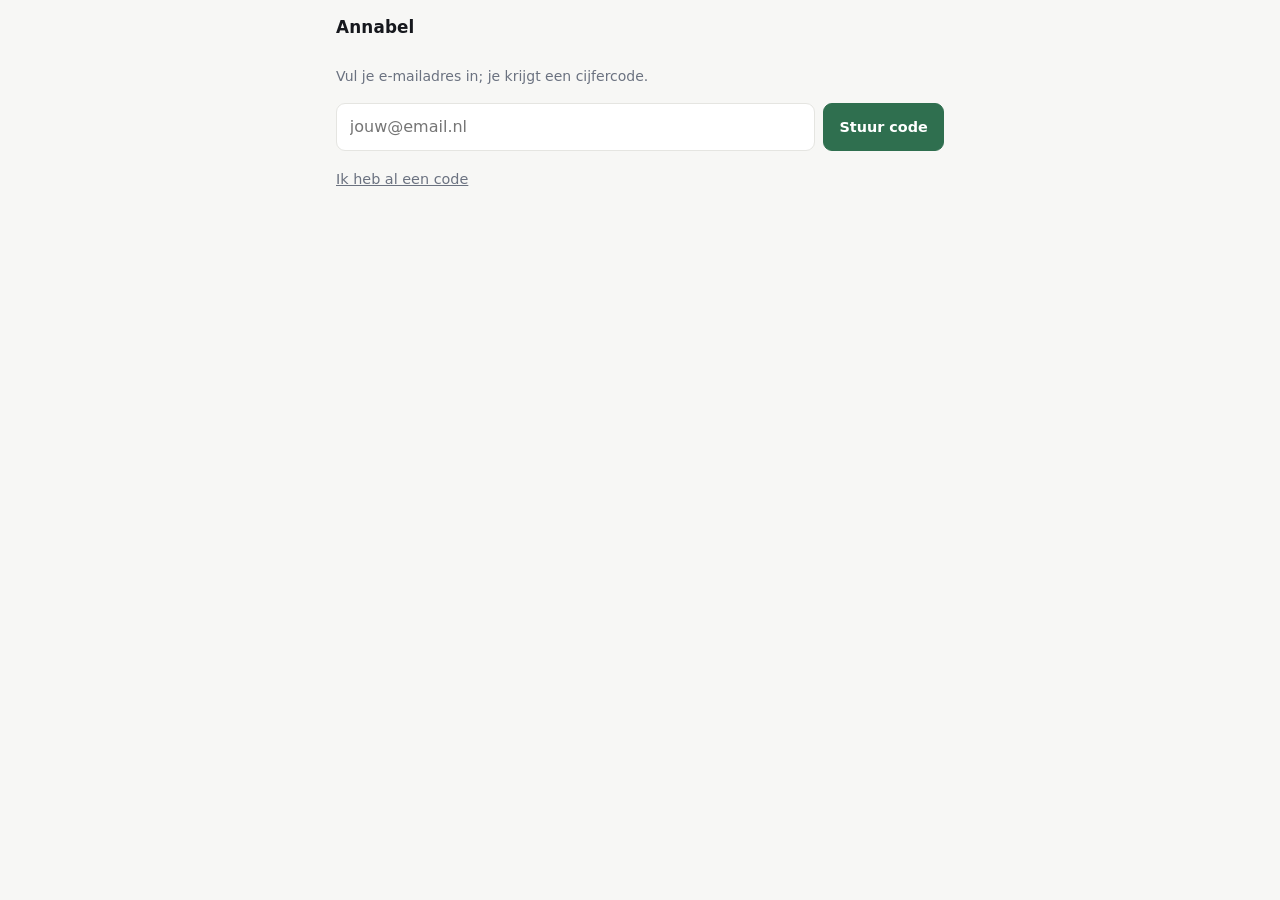
<file: index.html>
<!doctype html>
<html lang="nl">
<head>
<meta charset="utf-8">
<meta name="viewport" content="width=device-width, initial-scale=1, viewport-fit=cover">
<meta name="theme-color" content="#111418">
<!-- Alles draait lokaal; alleen praten met onze eigen Supabase is toegestaan.
     Beschermt tegen het injecteren of naladen van vreemde scripts. -->
<meta http-equiv="Content-Security-Policy" content="default-src 'self'; connect-src 'self' https://sfkcnfwgjwqrmtmcksxd.supabase.co; img-src 'self' data:; style-src 'self'; script-src 'self'; base-uri 'self'; form-action 'self'">
<title>PA Annabel</title>
<link rel="manifest" href="manifest.json">
<link rel="apple-touch-icon" href="icon.svg">
<meta name="apple-mobile-web-app-capable" content="yes">
<meta name="apple-mobile-web-app-status-bar-style" content="black-translucent">
<link rel="stylesheet" href="styles.css?v=e4ccd8f">
</head>
<body>

<div id="pull" aria-hidden="true"><span class="spinner"></span></div>

<header id="top">
  <h1>Annabel <span id="badge" class="badge" hidden></span></h1>
  <button id="refresh" class="icon-btn" aria-label="Verversen" hidden>&#8635;</button>
</header>

<main>
  <!-- Inloggen -->
  <section id="login" hidden>
    <div id="login-step-email">
      <p class="muted">Vul je e-mailadres in; je krijgt een cijfercode.</p>
      <form id="login-form">
        <input id="email" type="email" inputmode="email" autocomplete="email"
               placeholder="jouw@email.nl" required>
        <button type="submit" class="primary">Stuur code</button>
      </form>
      <button id="have-code" class="link-btn">Ik heb al een code</button>
    </div>
    <div id="login-step-code" hidden>
      <p class="muted">Typ de code uit de mail. Dit hoeft maar één keer — daarna blijf je ingelogd.</p>
      <form id="code-form">
        <input id="code" type="text" inputmode="numeric" autocomplete="one-time-code"
               placeholder="12345678" required>
        <button type="submit" class="primary">Log in</button>
      </form>
      <button id="code-back" class="link-btn">Ander adres of nieuwe code</button>
    </div>
    <p id="login-msg" class="muted" role="status"></p>
  </section>

  <!-- App -->
  <section id="app" hidden>
    <form id="cmd-form" autocomplete="off">
      <input id="cmd" type="text" placeholder="Vraag of opdracht voor Annabel…" maxlength="500">
      <button type="button" id="mic" aria-label="Inspreken" hidden>&#127908;</button>
      <button type="submit" class="primary" aria-label="Versturen">&#8593;</button>
    </form>
    <div id="approved-queue"></div>
    <div id="cmd-open"></div>

    <article id="brief" class="brief" hidden>
      <h2 id="brief-headline"></h2>
      <div id="brief-body"></div>
      <time id="brief-time" class="muted"></time>
    </article>

    <details id="tasks" class="tasks" hidden>
      <summary><span id="tasks-count"></span></summary>
      <div id="tasks-list"></div>
    </details>

    <div id="list"></div>

    <div id="empty" class="empty" hidden>
      <p class="empty-mark">✓</p>
      <p>Niets open.</p>
      <p class="muted">Annabel kijkt morgenochtend weer.</p>
    </div>

    <details id="history" hidden>
      <summary><span id="history-count"></span></summary>
      <div id="history-list"></div>
    </details>

    <footer>
      <span id="who" class="muted"></span>
      <span>
        <button id="notif" class="link-btn" hidden>Meldingen aanzetten</button>
        <button id="logout" class="link-btn">Uitloggen</button>
      </span>
    </footer>
  </section>

  <!-- Skeleton tijdens laden -->
  <div id="loading">
    <div class="skeleton sk-brief"></div>
    <div class="skeleton sk-card"></div>
    <div class="skeleton sk-card"></div>
  </div>

  <p id="error" class="error" role="alert" hidden></p>
</main>

<div id="toast" class="toast" role="status" aria-live="polite" hidden>
  <span id="toast-msg"></span>
  <button id="toast-undo" class="link-btn">Ongedaan maken</button>
</div>

<script src="config.js?v=e4ccd8f"></script>
<script src="vendor/supabase.js?v=e4ccd8f"></script>
<script type="module" src="app.js?v=e4ccd8f"></script>
</body>
</html>
</file>
<file: styles.css>
:root {
  --bg: #f7f7f5;
  --card: #ffffff;
  --ink: #16181d;
  --muted: #6b7280;
  --line: #e5e5e1;
  --accent: #2f6f4f;
  --on-accent: #ffffff;
  --danger: #a33;
  --now: #b4451f;
  --radius: 14px;
}

@media (prefers-color-scheme: dark) {
  :root {
    --bg: #111418;
    --card: #1a1e24;
    --ink: #e9eaec;
    --muted: #9aa1ab;
    --line: #2a2f37;
    --accent: #6fbf90;
    --on-accent: #10241a;
    --danger: #e07a7a;
    --now: #e8955f;
  }
}

* { box-sizing: border-box; }

/* Moet vóór alle display-regels staan: een class als `.toast { display: flex }`
   wint anders van het `hidden`-attribuut en het element blijft zichtbaar. */
[hidden] { display: none !important; }

body {
  margin: 0 auto;
  padding: 0 1rem calc(5rem + env(safe-area-inset-bottom));
  background: var(--bg);
  color: var(--ink);
  font: 16px/1.55 -apple-system, BlinkMacSystemFont, "Segoe UI", system-ui, sans-serif;
  -webkit-font-smoothing: antialiased;
  max-width: 40rem;
  overscroll-behavior-y: contain;
}

header {
  display: flex;
  align-items: center;
  justify-content: space-between;
  padding: calc(0.9rem + env(safe-area-inset-top)) 0 0.7rem;
  position: sticky;
  top: 0;
  background: var(--bg);
  z-index: 3;
}

h1 { font-size: 1.05rem; font-weight: 600; letter-spacing: 0.01em; margin: 0; }
h2 { font-size: 1.15rem; line-height: 1.32; margin: 0 0 0.45rem; }

.badge {
  display: inline-block;
  min-width: 1.35rem;
  padding: 0 0.4rem;
  margin-left: 0.35rem;
  border-radius: 999px;
  background: var(--accent);
  color: var(--on-accent);
  font-size: 0.75rem;
  font-weight: 700;
  line-height: 1.35rem;
  text-align: center;
  vertical-align: 2px;
}

.muted { color: var(--muted); font-size: 0.875rem; }
.error { color: var(--danger); font-size: 0.9rem; }

/* --- opdrachten ----------------------------------------------------------- */
#cmd-form { margin: 0 0 0.6rem; }
#cmd-form button { flex: none; width: 2.75rem; padding: 0; font-size: 1.1rem; }
#mic.listening { border-color: var(--now); color: var(--now); animation: pulse 1s ease infinite; }
@keyframes pulse { 50% { transform: scale(1.12); } }

.queue-row {
  display: flex;
  align-items: center;
  gap: 0.55rem;
  font-size: 0.875rem;
  color: var(--muted);
  padding: 0.3rem 0.2rem;
}
.queue-row::before { content: "→"; color: var(--accent); }
#approved-queue:not(:empty) { margin-bottom: 1rem; }
.cmd-row {
  display: flex;
  align-items: center;
  gap: 0.6rem;
  font-size: 0.875rem;
  color: var(--muted);
  background: var(--card);
  border: 1px dashed var(--line);
  border-radius: 9px;
  padding: 0.45rem 0.75rem;
  margin-bottom: 0.4rem;
}
.cmd-row span { flex: 1; }
.cmd-row::before { content: "⏳"; }
#cmd-open:not(:empty) { margin-bottom: 1.2rem; }

/* --- brief --------------------------------------------------------------- */
.brief {
  background: var(--card);
  border: 1px solid var(--line);
  border-radius: var(--radius);
  padding: 1rem 1.1rem;
  margin-bottom: 1.5rem;
}
.brief p { margin: 0 0 0.6rem; }

.point {
  position: relative;
  padding: 0.55rem 0 0.55rem 1.6rem;
  border-top: 1px solid var(--line);
  cursor: pointer;
  -webkit-tap-highlight-color: transparent;
  transition: opacity 0.15s ease;
}
.point:first-child { border-top: none; }
.point::before {
  content: "";
  position: absolute;
  left: 0.1rem;
  top: 0.85rem;
  width: 0.85rem;
  height: 0.85rem;
  border: 1.5px solid var(--muted);
  border-radius: 50%;
}
.point.struck {
  opacity: 0.45;
  text-decoration: line-through;
  text-decoration-color: var(--muted);
}
.point.struck::before {
  content: "✓";
  border-color: var(--accent);
  background: var(--accent);
  color: var(--on-accent);
  font-size: 0.65rem;
  line-height: 0.85rem;
  text-align: center;
}
#brief-time { display: block; margin-top: 0.7rem; }

/* --- groepen ------------------------------------------------------------- */
.group-label {
  font-size: 0.75rem;
  font-weight: 600;
  text-transform: uppercase;
  letter-spacing: 0.08em;
  color: var(--muted);
  margin: 1.5rem 0 0.6rem;
}
.group-label.now { color: var(--now); }
.group-label.failed { color: var(--danger); }

/* --- kaarten ------------------------------------------------------------- */
.card {
  background: var(--card);
  border: 1px solid var(--line);
  border-radius: var(--radius);
  padding: 0.9rem 1rem;
  margin-bottom: 0.7rem;
  transition: opacity 0.2s ease, transform 0.2s ease;
}
.card.gone { opacity: 0; transform: translateX(1.5rem); }
.card.is-failed { border-color: var(--danger); }

.card .kind {
  font-size: 0.72rem;
  text-transform: uppercase;
  letter-spacing: 0.06em;
  color: var(--muted);
}
.card .title { font-weight: 600; margin: 0.15rem 0 0.3rem; }
.card .detail { font-size: 0.9rem; color: var(--muted); margin: 0 0 0.5rem; white-space: pre-wrap; }
.card .fail-msg {
  font-size: 0.85rem;
  color: var(--danger);
  margin: 0 0 0.6rem;
  font-family: ui-monospace, SFMono-Regular, Menlo, monospace;
  word-break: break-word;
}

.card details { margin: 0 0 0.6rem; }
.card summary { font-size: 0.85rem; color: var(--accent); cursor: pointer; padding: 0.2rem 0; }
.card pre {
  white-space: pre-wrap;
  font: 0.85rem/1.5 ui-monospace, SFMono-Regular, Menlo, monospace;
  background: var(--bg);
  border: 1px solid var(--line);
  border-radius: 8px;
  padding: 0.7rem;
  margin: 0.5rem 0 0;
  overflow-x: auto;
}

.source { margin: 0 0 0.7rem; }
.source-link {
  font-size: 0.85rem;
  color: var(--accent);
  text-decoration: none;
  border-bottom: 1px solid currentColor;
  padding-bottom: 1px;
}

.actions { display: flex; gap: 0.5rem; flex-wrap: wrap; }

/* --- reageren op een kaart ------------------------------------------------ */
.reply-form { display: flex; gap: 0.5rem; margin: 0 0 0.6rem; }
.reply-form input {
  font-size: 0.9rem;
  padding: 0.5rem 0.7rem;
}
.reply-form button { flex: none; width: 2.5rem; padding: 0; min-height: 2.5rem; }
.reply-link {
  display: block;
  margin-top: 0.55rem;
  font-size: 0.8rem;
  text-decoration: none;
  color: var(--accent);
}

/* --- knoppen ------------------------------------------------------------- */
button {
  font: inherit;
  font-size: 0.9rem;
  border: 1px solid var(--line);
  background: var(--bg);
  color: var(--ink);
  border-radius: 9px;
  padding: 0.55rem 0.95rem;
  cursor: pointer;
  min-height: 2.75rem;          /* comfortabel raakvlak op mobiel */
  transition: transform 0.08s ease;
}
button:active { transform: scale(0.96); }
button:disabled { opacity: 0.5; }
button.primary { background: var(--accent); border-color: var(--accent); color: var(--on-accent); font-weight: 600; }
.icon-btn { border: none; background: none; font-size: 1.3rem; padding: 0.25rem 0.5rem; min-height: 2.5rem; }
.link-btn { border: none; background: none; color: var(--muted); text-decoration: underline; padding: 0; min-height: 0; }

:focus-visible { outline: 2px solid var(--accent); outline-offset: 2px; border-radius: 6px; }

form { display: flex; gap: 0.5rem; margin: 1rem 0; }
input {
  font: inherit;
  flex: 1;
  padding: 0.65rem 0.8rem;
  border: 1px solid var(--line);
  border-radius: 9px;
  background: var(--card);
  color: var(--ink);
  min-width: 0;
}

/* --- lege staat ---------------------------------------------------------- */
.empty { text-align: center; padding: 3.5rem 0 2rem; }
.empty p { margin: 0.2rem 0; }
.empty-mark {
  font-size: 2.5rem;
  color: var(--accent);
  opacity: 0.5;
  margin-bottom: 0.5rem !important;
}

/* --- geschiedenis -------------------------------------------------------- */
#history { margin-top: 2rem; }
#history summary {
  font-size: 0.8rem;
  text-transform: uppercase;
  letter-spacing: 0.08em;
  color: var(--muted);
  cursor: pointer;
  padding: 0.5rem 0;
}
.hist-row {
  display: flex;
  align-items: baseline;
  gap: 0.55rem;
  font-size: 0.9rem;
  color: var(--muted);
  padding: 0.35rem 0;
  border-bottom: 1px solid var(--line);
}
.hist-row:last-child { border-bottom: none; }
.hist-mark { color: var(--accent); flex: none; }
.hist-row span:nth-child(2) { flex: 1; }

/* --- takenlijst ------------------------------------------------------------ */
.tasks {
  background: var(--card);
  border: 1px solid var(--line);
  border-radius: var(--radius);
  padding: 0.4rem 1rem;
  margin-bottom: 1.2rem;
}
.tasks summary {
  font-size: 0.8rem;
  text-transform: uppercase;
  letter-spacing: 0.08em;
  color: var(--muted);
  cursor: pointer;
  padding: 0.5rem 0;
}
.task-row {
  display: flex;
  align-items: center;
  gap: 0.65rem;
  padding: 0.5rem 0;
  border-top: 1px solid var(--line);
}
.task-box {
  flex: none;
  width: 1.35rem;
  height: 1.35rem;
  padding: 0;
  border: 1.5px solid var(--muted);
  border-radius: 50%;
  background: transparent;
  cursor: pointer;
}
.task-title { flex: 1; font-size: 0.95rem; }
.task-row.checked .task-box {
  border-color: var(--accent);
  background: var(--accent);
}
.task-row.checked .task-box::after { content: "✓"; color: var(--on-accent); font-size: 0.8rem; }
.task-row.checked .task-title { text-decoration: line-through; color: var(--muted); }
.task-due {
  flex: none;
  font-size: 0.75rem;
  color: var(--muted);
  border: 1px solid var(--line);
  border-radius: 999px;
  padding: 0.1rem 0.5rem;
  white-space: nowrap;
}
.task-due.overdue { color: var(--danger); border-color: var(--danger); }
.task-due.today { color: var(--now); border-color: var(--now); }
.task-row .source-link { flex: none; font-size: 0.9rem; }

/* --- gebundelde mailbox-actie ---------------------------------------------- */
.mail-list { margin: 0.5rem 0 0.2rem; }
.mail-item {
  display: flex;
  align-items: baseline;
  gap: 0.55rem;
  padding: 0.3rem 0;
  font-size: 0.9rem;
  border-top: 1px solid var(--line);
  cursor: pointer;
}
.mail-item:first-child { border-top: none; }
.mail-item input[type="checkbox"] {
  flex: none;
  width: 1.05rem;
  height: 1.05rem;
  margin: 0;
  accent-color: var(--accent);
  transform: translateY(0.15rem);
}
.mail-item span { flex: 1; }
.mail-item.optout span { text-decoration: line-through; color: var(--muted); }
.mail-item .mail-open { font-size: 0.8rem; margin-left: 0.2rem; }
.group-label.mailbox { color: var(--accent); }
.card.is-bundle .mail-list { max-height: 60vh; overflow-y: auto; }

/* --- skeleton ------------------------------------------------------------ */
.skeleton {
  background: linear-gradient(90deg, var(--card) 25%, var(--line) 50%, var(--card) 75%);
  background-size: 400% 100%;
  animation: shimmer 1.4s ease-in-out infinite;
  border-radius: var(--radius);
  margin-bottom: 0.9rem;
}
.sk-brief { height: 7rem; }
.sk-card { height: 8.5rem; }
@keyframes shimmer { from { background-position: 100% 0; } to { background-position: 0 0; } }

/* --- toast --------------------------------------------------------------- */
.toast {
  position: fixed;
  left: 50%;
  bottom: calc(1.2rem + env(safe-area-inset-bottom));
  transform: translateX(-50%);
  z-index: 10;
  display: flex;
  align-items: center;
  gap: 1rem;
  width: calc(100% - 2rem);
  max-width: 24rem;
  background: var(--ink);
  color: var(--bg);
  border-radius: 11px;
  padding: 0.75rem 1rem;
  font-size: 0.9rem;
  box-shadow: 0 6px 24px rgb(0 0 0 / 0.25);
  animation: rise 0.22s ease;
}
.toast span { flex: 1; }
.toast .link-btn { color: var(--bg); font-weight: 600; text-decoration: underline; }
@keyframes rise { from { opacity: 0; transform: translate(-50%, 0.6rem); } to { opacity: 1; transform: translate(-50%, 0); } }

/* --- pull to refresh ----------------------------------------------------- */
#pull {
  position: fixed;
  top: env(safe-area-inset-top);
  left: 50%;
  margin-left: -0.75rem;
  height: 0;
  z-index: 1;
  transition: transform 0.2s ease;
  pointer-events: none;
}
.spinner {
  display: block;
  width: 1.5rem;
  height: 1.5rem;
  border: 2px solid var(--line);
  border-top-color: var(--accent);
  border-radius: 50%;
  opacity: 0;
  transition: opacity 0.2s;
}
#pull.busy .spinner { opacity: 1; animation: spin 0.7s linear infinite; }
@keyframes spin { to { transform: rotate(360deg); } }

footer {
  display: flex;
  justify-content: space-between;
  align-items: center;
  margin-top: 2.5rem;
  padding-top: 1rem;
  border-top: 1px solid var(--line);
}

@media (prefers-reduced-motion: reduce) {
  *, *::before, *::after { animation-duration: 0.01ms !important; transition-duration: 0.01ms !important; }
}
</file>
